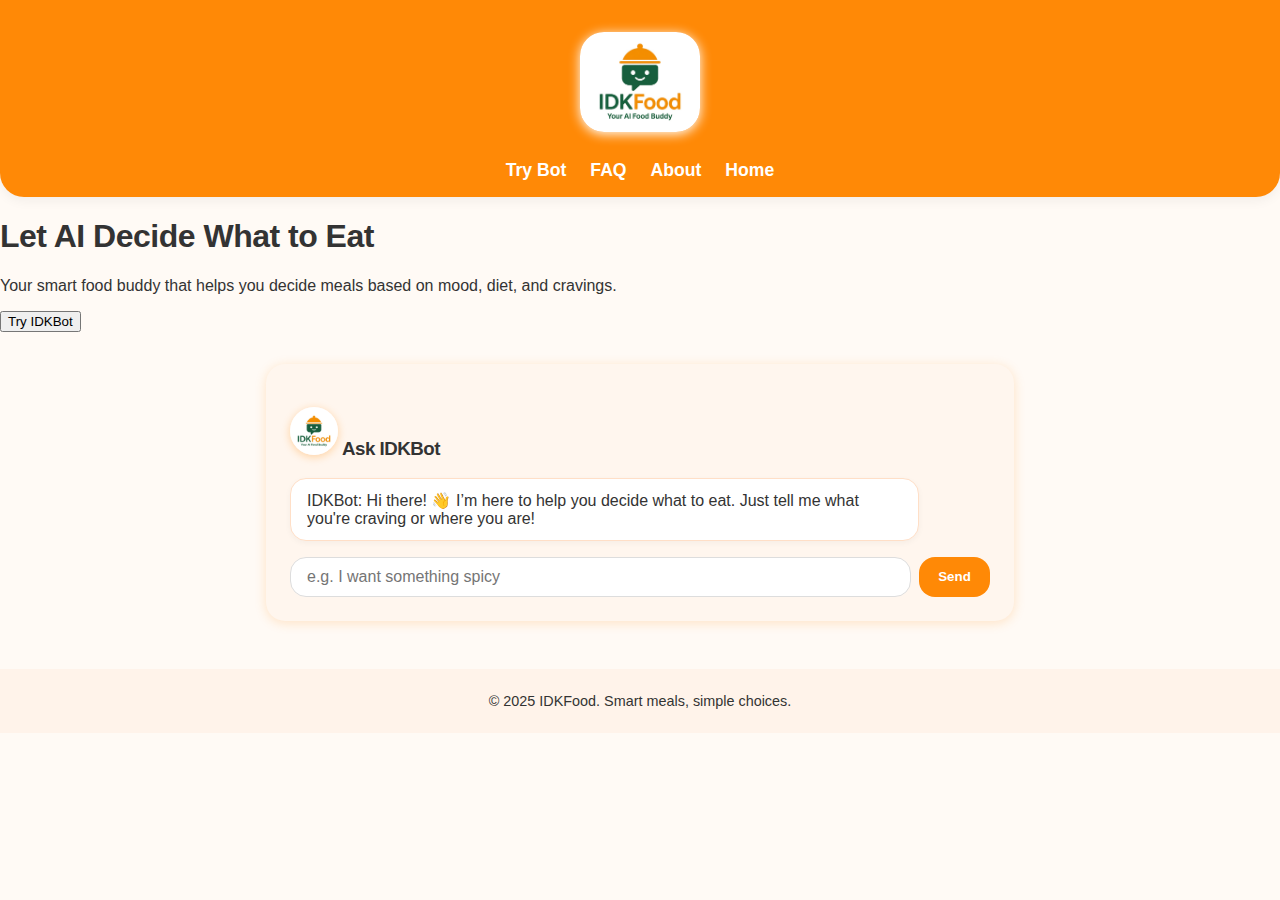
<file: index.html>
<!DOCTYPE html>
<html lang="en">
<head>
  <meta charset="UTF-8" />
  <meta name="viewport" content="width=device-width, initial-scale=1.0"/>
  <title>IDKFood – Let AI Pick Your Meal</title>
  <link rel="icon" href="https://cdn-icons-png.flaticon.com/512/2838/2838912.png"/>
  <link rel="stylesheet" href="style.css"/>
</head>
<body>

  <!-- Header -->
  <header>
    <img src="images/logo.jpg" alt="IDKFood Logo" />
    <nav>
      <a href="#chatbot-section">Try Bot</a>
      <a href="faq.html">FAQ</a>
      <a href="about.html">About</a>
      <a href="/" class="cta">Home</a>
    </nav>
  </header>

  <!-- Hero -->
  <section class="hero">
    <h1>Let AI Decide What to Eat</h1>
    <p>Your smart food buddy that helps you decide meals based on mood, diet, and cravings.</p>
    <button onclick="document.getElementById('chatbot-section').scrollIntoView()">Try IDKBot</button>
  </section>

  <!-- Chatbot Section -->
  <section id="chatbot-section">
    <div class="chat-wrapper">
      <h3><img src="images/logo.jpg" alt="Bot" class="chatbot-avatar" /> Ask IDKBot</h3>
      <div id="chat-messages"></div>
      <form id="chat-form">
        <input id="chat-input" placeholder="e.g. I want something spicy" required />
        <button type="submit">Send</button>
      </form>
      <div id="chat-error"></div>
    </div>
  </section>

  <!-- Footer -->
  <footer>
    &copy; 2025 IDKFood. Smart meals, simple choices.
  </footer>

  <!-- Script -->
  <script>
  async function query(data) {
    const response = await fetch(
      "https://cloud.flowiseai.com/api/v1/prediction/cac40bd6-2d4c-4d68-8b26-ffb7e5308cd9",
      {
        method: "POST",
        headers: { "Content-Type": "application/json" },
        body: JSON.stringify(data)
      }
    );
    return await response.json();
  }

  function renderMarkdown(md) {
    return md
      .replace(/\*\*(.*?)\*\*/g, '<b>$1</b>')
      .replace(/\*(.*?)\*/g, '<i>$1</i>')
      .replace(/`([^`]+)`/g, '<code>$1</code>')
      .replace(/\n/g, '<br>');
  }

  document.addEventListener('DOMContentLoaded', () => {
    const form = document.getElementById('chat-form');
    const input = document.getElementById('chat-input');
    const messages = document.getElementById('chat-messages');
    const errorDiv = document.getElementById('chat-error');

    // Default greeting message on page load
    messages.innerHTML = `<div class='chat-msg bot'>IDKBot: Hi there! 👋 I’m here to help you decide what to eat. Just tell me what you're craving or where you are!</div>`;

    form.addEventListener('submit', async (e) => {
      e.preventDefault();
      const userMsg = input.value.trim();
      if (!userMsg) return;

      messages.innerHTML += `<div class='chat-msg user'>You: ${userMsg}</div>`;
      input.value = '';
      errorDiv.textContent = '';

      const cleanedMsg = userMsg.toLowerCase();

      // Greeting condition
      if (["hi", "hello", "hey", "yo"].includes(cleanedMsg)) {
        messages.innerHTML += `<div class='chat-msg bot'>IDKBot: Hello! 👋 Ready to find something delicious to eat?</div>`;
        return;
      }

      try {
        messages.innerHTML += `<div class='chat-msg bot'>IDKBot is thinking...</div>`;
        const response = await query({ question: userMsg });
        const botMsg = response.text || "Sorry, I couldn't figure that out.";
        messages.innerHTML = messages.innerHTML.replace('IDKBot is thinking...', '');
        messages.innerHTML += `<div class='chat-msg bot'>IDKBot: ${renderMarkdown(botMsg)}</div>`;
        messages.scrollTop = messages.scrollHeight;
      } catch (err) {
        errorDiv.textContent = 'Something went wrong while contacting IDKBot.';
      }
    });
  });
</script>

</body>
</html>
</file>
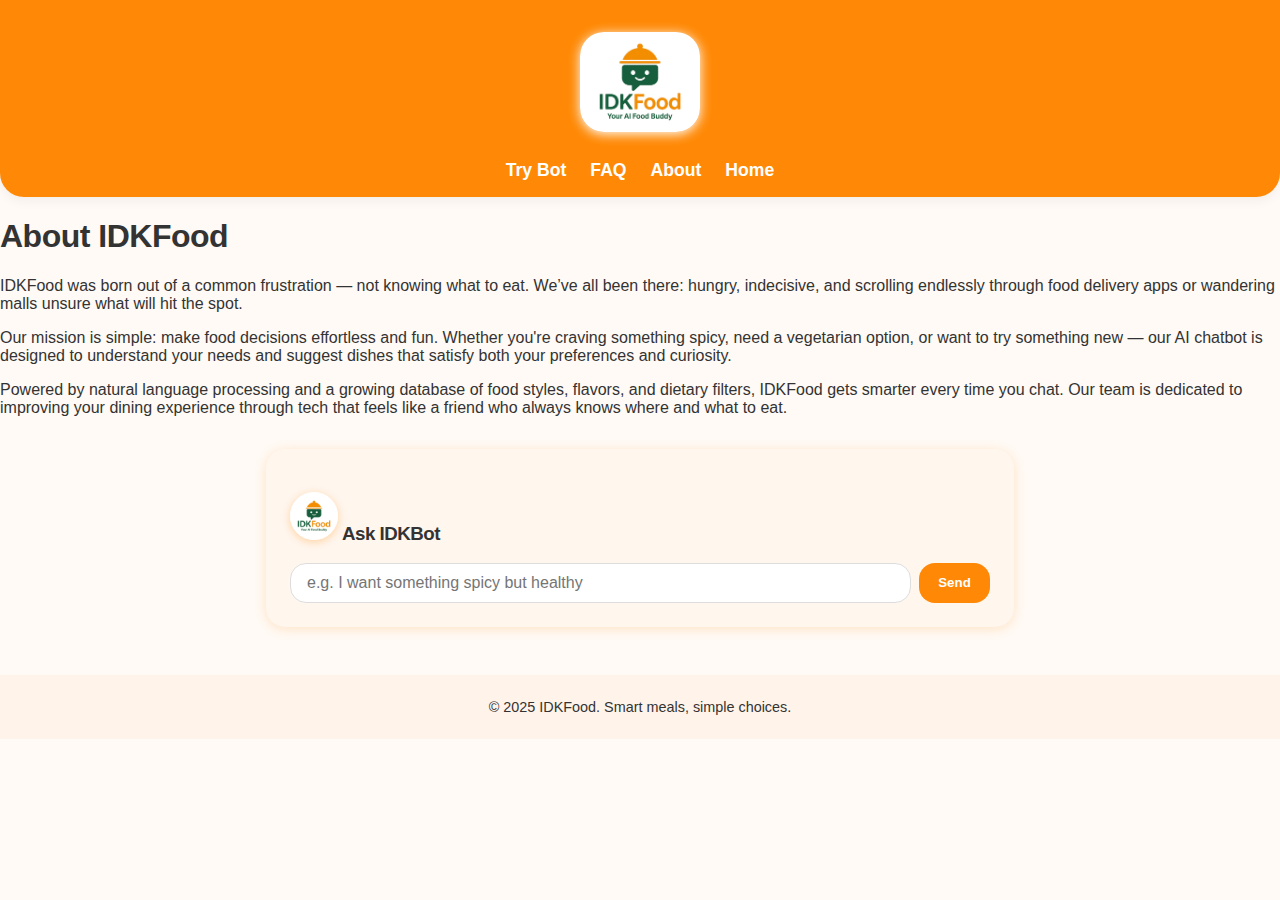
<file: about.html>
<!DOCTYPE html>
<html lang="en">
<head>
  <meta charset="UTF-8" />
  <meta name="viewport" content="width=device-width, initial-scale=1.0"/>
  <title>About IDKFood</title>
  <link rel="stylesheet" href="style.css" />
  <link rel="icon" href="https://cdn-icons-png.flaticon.com/512/2838/2838912.png" />
</head>
<body>

  <!-- Header -->
  <header>
    <img src="images/logo.jpg" alt="IDKFood Logo" />
    <nav>
      <a href="#chatbot-section">Try Bot</a>
      <a href="faq.html">FAQ</a>
      <a href="about.html">About</a>
      <a href="/" class="cta">Home</a>
    </nav>
  </header>

  <!-- Hero-like Intro Section -->
  <section class="hero">
    <h1>About IDKFood</h1>
    <p>
      IDKFood was born out of a common frustration — not knowing what to eat.
      We’ve all been there: hungry, indecisive, and scrolling endlessly through food delivery apps or wandering malls unsure what will hit the spot.
    </p>
    <p>
      Our mission is simple: make food decisions effortless and fun. Whether you're craving something spicy, need a vegetarian option,
      or want to try something new — our AI chatbot is designed to understand your needs and suggest dishes that satisfy both your preferences and curiosity.
    </p>
    <p>
      Powered by natural language processing and a growing database of food styles, flavors, and dietary filters, IDKFood gets smarter every time you chat.
      Our team is dedicated to improving your dining experience through tech that feels like a friend who always knows where and what to eat.
    </p>
  </section>

  <!-- Chatbot Section -->
  <section id="chatbot-section">
    <div class="chat-wrapper">
      <h3><img src="images/logo.jpg" alt="Bot" class="chatbot-avatar" /> Ask IDKBot</h3>
      <div id="chat-messages"></div>
      <form id="chat-form">
        <input id="chat-input" type="text" placeholder="e.g. I want something spicy but healthy" required />
        <button type="submit">Send</button>
      </form>
      <div id="chat-error"></div>
    </div>
  </section>

  <!-- Footer -->
  <footer>
    &copy; 2025 IDKFood. Smart meals, simple choices.
  </footer>

  <!-- Script -->
  <script>
    async function query(data) {
      const response = await fetch(
        "https://Jsly25-flowise.hf.space/api/v1/prediction/ac0202dd-d4a6-4454-8ca3-f5073935329c",
        {
          method: "POST",
          headers: {
            "Content-Type": "application/json"
          },
          body: JSON.stringify(data)
        }
      );
      return await response.json();
    }

    function renderMarkdown(md) {
      return md
        .replace(/\*\*(.*?)\*\*/g, '<b>$1</b>')
        .replace(/\*(.*?)\*/g, '<i>$1</i>')
        .replace(/`([^`]+)`/g, '<code>$1</code>')
        .replace(/\n/g, '<br>');
    }

    document.addEventListener('DOMContentLoaded', () => {
      const form = document.getElementById('chat-form');
      const input = document.getElementById('chat-input');
      const messages = document.getElementById('chat-messages');
      const errorDiv = document.getElementById('chat-error');

      form.addEventListener('submit', async (e) => {
        e.preventDefault();
        const userMsg = input.value.trim();
        if (!userMsg) return;

        messages.innerHTML += `<div class='chat-msg user'>You: ${userMsg}</div>`;
        input.value = '';
        errorDiv.textContent = '';

        try {
          messages.innerHTML += `<div class='chat-msg bot'>IDKBot is thinking...</div>`;
          const response = await query({ question: userMsg });
          const botMsg = response.text || "Sorry, I couldn't figure that out.";
          messages.innerHTML = messages.innerHTML.replace('IDKBot is thinking...', '');
          messages.innerHTML += `<div class='chat-msg bot'>IDKBot: ${renderMarkdown(botMsg)}</div>`;
          messages.scrollTop = messages.scrollHeight;
        } catch (err) {
          errorDiv.textContent = 'Something went wrong while contacting IDKBot.';
        }
      });
    });
  </script>

</body>
</html>
</file>
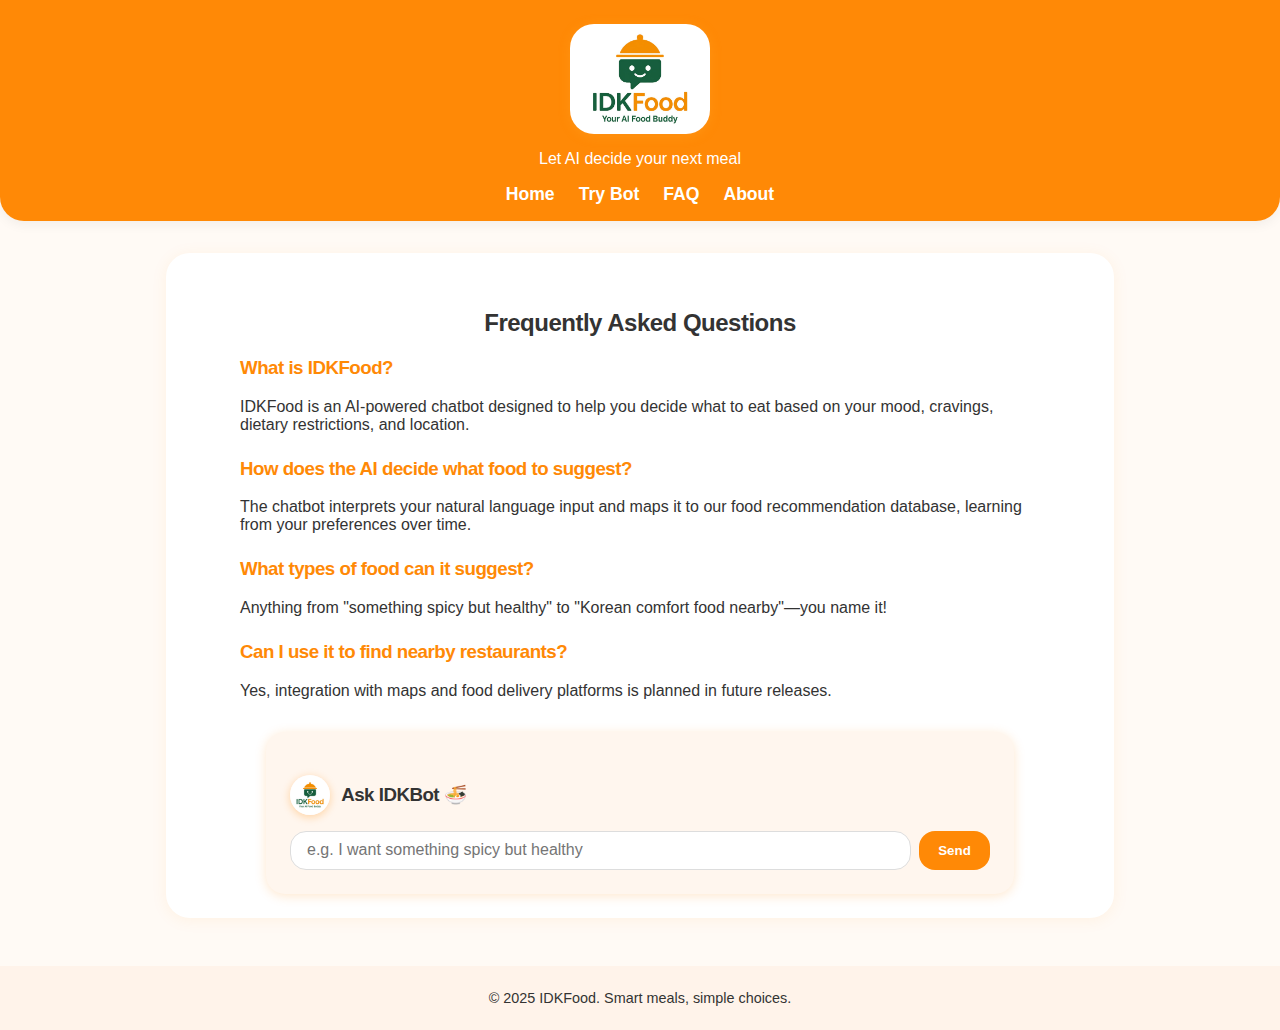
<file: faq.html>
<!DOCTYPE html>
<html lang="en">
<head>
  <meta charset="UTF-8">
  <meta name="viewport" content="width=device-width, initial-scale=1.0">
  <title>IDKFood FAQ</title>
  <link rel="stylesheet" href="style.css">
  <link rel="icon" href="https://cdn-icons-png.flaticon.com/512/2838/2838912.png">
</head>
<body>
  <header style="position:relative;text-align:center;padding-top:1.5rem;">
    <img src="images/logo.jpg" alt="IDKFood Logo" style="width:140px;height:110px;border-radius:1.5rem;box-shadow:0 2px 12px #ffa72655;object-fit:cover;display:block;margin:0 auto 0.5rem auto;">
    <p>Let AI decide your next meal</p>
    <nav style="margin-top:1rem;">
      <a href="/">Home</a>
      <a href="#chatbot-section">Try Bot</a>
      <a href="faq.html">FAQ</a>
      <a href="about.html">About</a>
    </nav>
  </header>
  <main>
    <h2 style="text-align:center;margin-top:2rem;">Frequently Asked Questions</h2>
    <div id="faq-list" style="max-width:800px;margin:1rem auto;padding:0 1rem;">
      <div class="faq-item"><h3>What is IDKFood?</h3><p>IDKFood is an AI-powered chatbot designed to help you decide what to eat based on your mood, cravings, dietary restrictions, and location.</p></div>
      <div class="faq-item"><h3>How does the AI decide what food to suggest?</h3><p>The chatbot interprets your natural language input and maps it to our food recommendation database, learning from your preferences over time.</p></div>
      <div class="faq-item"><h3>What types of food can it suggest?</h3><p>Anything from "something spicy but healthy" to "Korean comfort food nearby"—you name it!</p></div>
      <div class="faq-item"><h3>Can I use it to find nearby restaurants?</h3><p>Yes, integration with maps and food delivery platforms is planned in future releases.</p></div>
    </div>

    <section id="chatbot-section">
      <h3 style="margin-bottom:1rem;display:flex;align-items:center;gap:0.7rem;">
        <img src="images/logo.jpg"" alt="FoodBot" class="chatbot-avatar" style="width:40px;height:40px;border-radius:50%;"> Ask IDKBot 🍜
      </h3>
      <div id="chat-messages"></div>
      <form id="chat-form" style="display:flex;gap:0.5rem;margin-top:1rem;">
        <input id="chat-input" type="text" placeholder="e.g. I want something spicy but healthy" required />
        <button type="submit">Send</button>
      </form>
      <div id="chat-error"></div>
    </section>
  </main>
  
  <footer>
    &copy; 2025 IDKFood. Smart meals, simple choices.
  </footer>

    <script>
      async function query(data) {
        const response = await fetch(
          "https://Jsly25-flowise.hf.space/api/v1/prediction/ac0202dd-d4a6-4454-8ca3-f5073935329c",
          {
            method: "POST",
            headers: {
              "Content-Type": "application/json"
            },
            body: JSON.stringify(data)
          }
        );
        return await response.json();
      }

      function renderMarkdown(md) {
        return md.replace(/\*\*(.*?)\*\*/g, '<b>$1</b>')
                 .replace(/\*(.*?)\*/g, '<i>$1</i>')
                 .replace(/`([^`]+)`/g, '<code>$1</code>')
                 .replace(/\n/g, '<br>');
      }

      document.addEventListener('DOMContentLoaded', () => {
        const form = document.getElementById('chat-form');
        const input = document.getElementById('chat-input');
        const messages = document.getElementById('chat-messages');
        const errorDiv = document.getElementById('chat-error');

        form.addEventListener('submit', async (e) => {
          e.preventDefault();
          const userMsg = input.value.trim();
          if (!userMsg) return;

          messages.innerHTML += `<div class='chat-msg user'><b>You:</b> ${userMsg}</div>`;
          input.value = '';
          errorDiv.textContent = '';

          try {
            messages.innerHTML += `<div class='chat-msg bot' style='color:#888;'>IDKBot is thinking...</div>`;
            const response = await query({ question: userMsg });
            const botMsg = response.text || "Sorry, I couldn't figure that out.";
            messages.innerHTML = messages.innerHTML.replace('IDKBot is thinking...', '');
            messages.innerHTML += `<div class='chat-msg bot'><b>IDKBot:</b> ${renderMarkdown(botMsg)}</div>`;
            messages.scrollTop = messages.scrollHeight;
          } catch (err) {
            errorDiv.textContent = 'Something went wrong while contacting IDKBot.';
          }
        });
      });
    </script>
</body>
</html>
</file>
<file: style.css>
/* IDKFood Website Stylesheet */

body {
  margin: 0;
  font-family: 'Inter', 'Segoe UI', Arial, sans-serif;
  background: #fffaf5;
  color: #333;
}

header {
  background: #ff8906;
  color: white;
  text-align: center;
  padding: 2rem 1rem 1rem 1rem;
  border-bottom-left-radius: 1.5rem;
  border-bottom-right-radius: 1.5rem;
  box-shadow: 0 4px 12px rgba(0, 0, 0, 0.05);
}

header img {
  width: 120px;
  height: 100px;
  border-radius: 1.5rem;
  box-shadow: 0 2px 12px #fff;
  margin-bottom: 0.5rem;
  object-fit: cover;
}

nav {
  display: flex;
  justify-content: center;
  gap: 1.5rem;
  margin-top: 1rem;
}

nav a {
  color: #fff;
  text-decoration: none;
  font-weight: bold;
  font-size: 1.1rem;
  transition: color 0.2s;
}

nav a:hover {
  color: #222;
}

main {
  max-width: 900px;
  margin: 2rem auto;
  padding: 1.5rem;
  background: #fff;
  border-radius: 1.5rem;
  box-shadow: 0 2px 16px rgba(255, 137, 6, 0.08);
}

h1, h2, h3 {
  font-family: 'Poppins', 'Inter', Arial, sans-serif;
  font-weight: 800;
  letter-spacing: -0.5px;
}

ul li {
  margin: 0.5rem 0;
}

.faq-item {
  margin-bottom: 1.5rem;
}

.faq-item h3 {
  color: #ff8906;
}

footer {
  text-align: center;
  padding: 1.5rem;
  margin-top: 3rem;
  background: #fff3ea;
  font-size: 0.9rem;
  color: #333;
}

/* Chatbot Section */

#chatbot-section {
  background: #fff6ee;
  padding: 1.5rem;
  border-radius: 1.2rem;
  box-shadow: 0 2px 12px rgba(255, 137, 6, 0.2);
  margin-top: 2rem;
  max-width: 700px;
  margin-left: auto;
  margin-right: auto;
}

.chatbot-avatar {
  width: 48px;
  height: 48px;
  border-radius: 50%;
  object-fit: cover;
  box-shadow: 0 2px 8px #ff890655;
}

.chat-msg {
  margin-bottom: 1rem;
  padding: 0.75rem 1rem;
  border-radius: 1rem;
  max-width: 85%;
  font-size: 1rem;
  background: #fdfdfd;
  border: 1px solid #ffdfc7;
  box-shadow: 0 2px 6px rgba(0, 0, 0, 0.04);
}

.chat-msg.user {
  background: #ffe5cc;
  align-self: flex-end;
  text-align: right;
  margin-left: auto;
}

.chat-msg.bot {
  background: #fff;
  align-self: flex-start;
  text-align: left;
  margin-right: auto;
}

#chat-form {
  display: flex;
  gap: 0.5rem;
  margin-top: 1rem;
}

#chat-input {
  flex: 1;
  padding: 0.6rem 1rem;
  border-radius: 1rem;
  border: 1px solid #ddd;
  font-size: 1rem;
  outline: none;
}

button[type="submit"] {
  background: #ff8906;
  color: white;
  border: none;
  border-radius: 1rem;
  padding: 0.6rem 1.2rem;
  font-weight: bold;
  cursor: pointer;
  transition: background 0.2s;
}

button[type="submit"]:hover {
  background: #e87600;
}

/* Responsive */

@media (max-width: 600px) {
  header {
    padding: 1.2rem 0.5rem;
  }

  nav {
    flex-wrap: wrap;
    gap: 1rem;
  }

  main {
    padding: 1rem;
  }

  #chatbot-section {
    padding: 1rem;
  }
}
</file>
